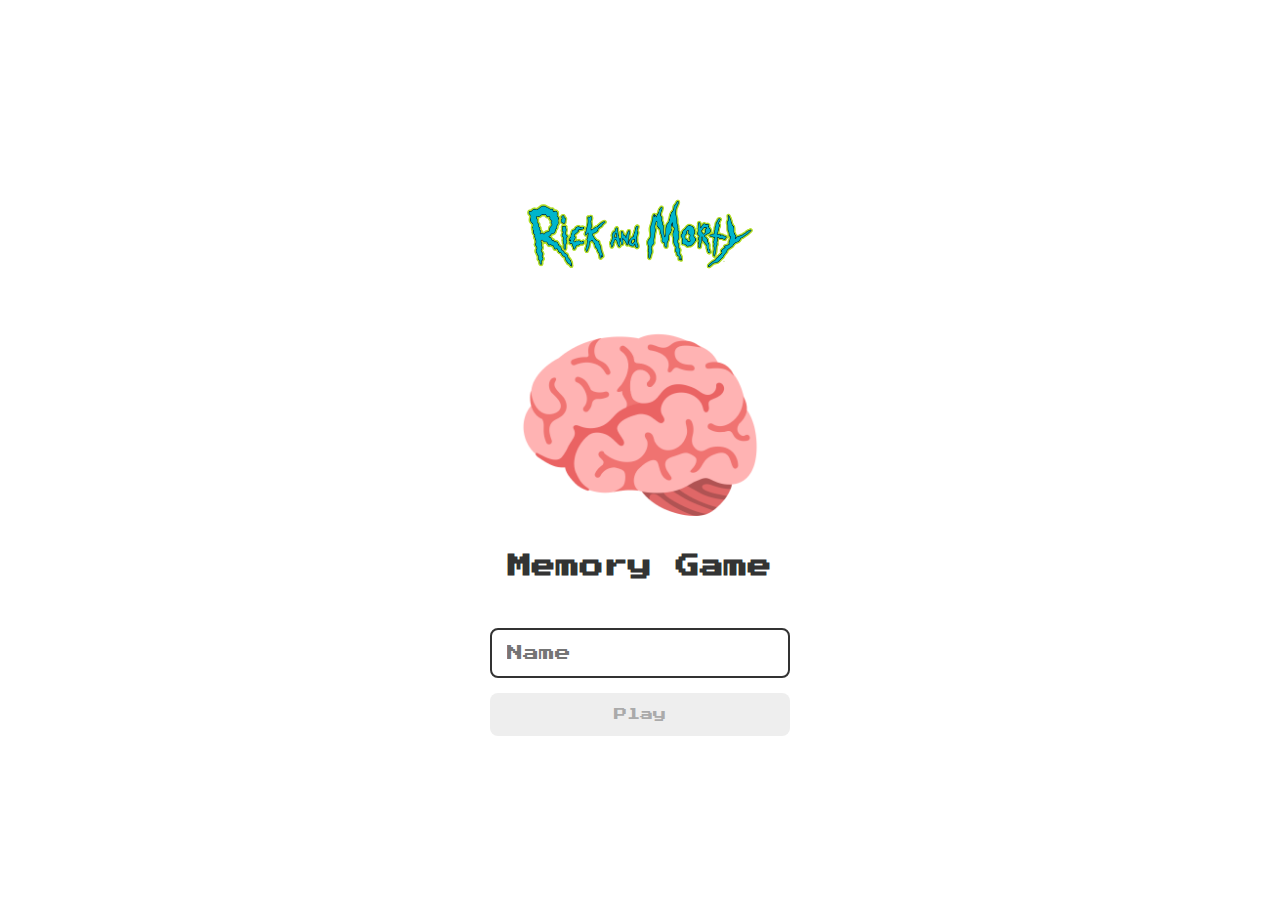
<file: index.html>
<!DOCTYPE html>
<html lang="en">
<head>
    <meta charset="UTF-8">
    <meta name="viewport" content="width=device-width, initial-scale=1.0">
    
    <link rel="stylesheet" href="./css/reset.css">
    <link rel="stylesheet" href="./css/login.css">
    
    <script defer src="./js/login.js"></script>

    <title>Memory Game | Login </title>
</head>
<body>
    <form class="login-form">
        <div class="login-header">
            <img src="./images/logo.png" alt="logo">
            <img src="./images/brain.png" alt="brain icon">
            <h1>Memory Game</h1>
        </div>
        <input type="text" placeholder="Name" class="login-input">
        <button type="submit" class="login-button" disabled>Play</button>
    </form>

</body>
</html>
</file>
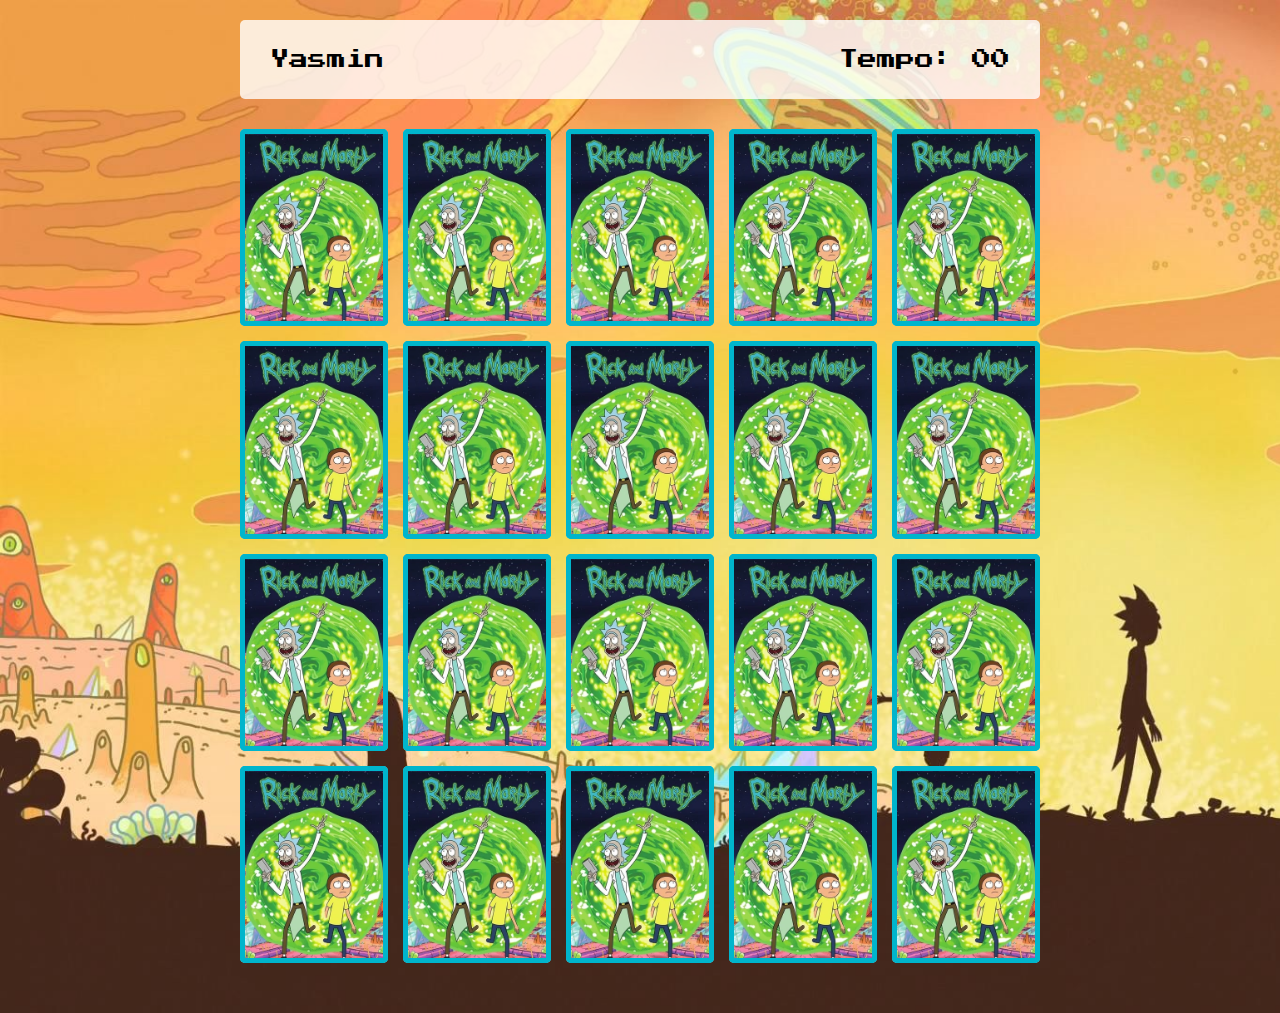
<file: pages/game.html>
<!DOCTYPE html>
<html lang="en">
<head>
    <meta charset="UTF-8">
    <meta http-equiv="X-UA-Compatible" content="IE=edge">
    <meta name="viewport" content="width=device-width, initial-scale=1.0">

    <link rel="stylesheet" href="../css/reset.css">
    <link rel="stylesheet" href="../css/game.css">

    <script defer src="../js/game.js"></script>

    <title>Memory Game</title>
</head>
<body>
    <main>
        <header>
            <span class="player">Yasmin</span>
            <span>Tempo: <span class="timer">00</span></span>
        </header>
    
       <div class="grid"></div>
    </main>
</body>
</html>
</file>
<file: css/login.css>
.login-form {
    align-items: center;
    display: flex;
    flex-direction: column;
    height: 100vh;
    justify-content: center;
}

.login-header {
    display: flex;
    align-items: center;
    flex-direction: column;
    justify-content: center;
    margin-bottom: 50px;
}

.login-header img {
    width: 250px;
}

.login-header h1 {
    color: #333;
    font-size: 1.5em;
}

.login-input {
    border: 2px solid #333;
    border-radius: 8px;
    color: #333;
    font-size: 1em;
    margin-bottom: 15px;
    max-width: 300px;
    width: 100%;
    outline: none;
    padding: 15px;
}

.login-button {
    background-color: #ee665c;
    border-radius: 8px;
    color: white;
    padding: 15px;
    cursor: pointer;
    font: 1em;
    max-width: 300px;
    width: 100%;
}

.login-button:disabled {
    background-color: #eee;
    color: #aaa;
    cursor: auto;
}
</file>
<file: css/game.css>
main {
    display: flex;
    flex-direction: column;
    width: 100%;
    background-image: url('../images/bg.jpg');
    background-size: cover;
    min-height: 100vh;
    align-items: center;
    justify-content: center;
    padding: 20px 20px 50px;
  }
  
  header {
    display: flex;
    align-items: center;
    justify-content: space-between;
    background-color: rgba(255, 255, 255, 0.8);
    font-size: 1.2em;
    width: 100%;
    max-width: 800px;
    padding: 30px;
    margin-bottom: 30px;
    border-radius: 5px;
  }
  
  .grid {
    display: grid;
    grid-template-columns: repeat(5, 1fr);
    gap: 15px;
    width: 100%;
    max-width: 800px;
    margin: 0 auto;
  }
  
  .card {
    aspect-ratio: 3/4;
    width: 100%;
    border-radius: 5px;
    position: relative;
    transition: all 400ms ease;
    transform-style: preserve-3d;
    background-color: #ccc;
  }
  
  .face {
    width: 100%;
    height: 100%;
    position: absolute;
    background-size: cover;
    background-position: center;
    border: 5px solid #00b5cc;
    border-radius: 5px;
    transition: all 400ms ease;
  }
  
  .front {
    transform: rotateY(180deg);
  }
  
  .back {
    background-image: url('../images/back.png');
    backface-visibility: hidden;
  }
  
  .reveal-card {
    transform: rotateY(180deg);
  }
  
  .disabled-card {
    filter: saturate(0);
    opacity: 0.5;
  }

  
  @media screen and (max-width:920px) {
    .grid {
      grid-template-columns: repeat(5, 1fr);
  
    }
  }
</file>
